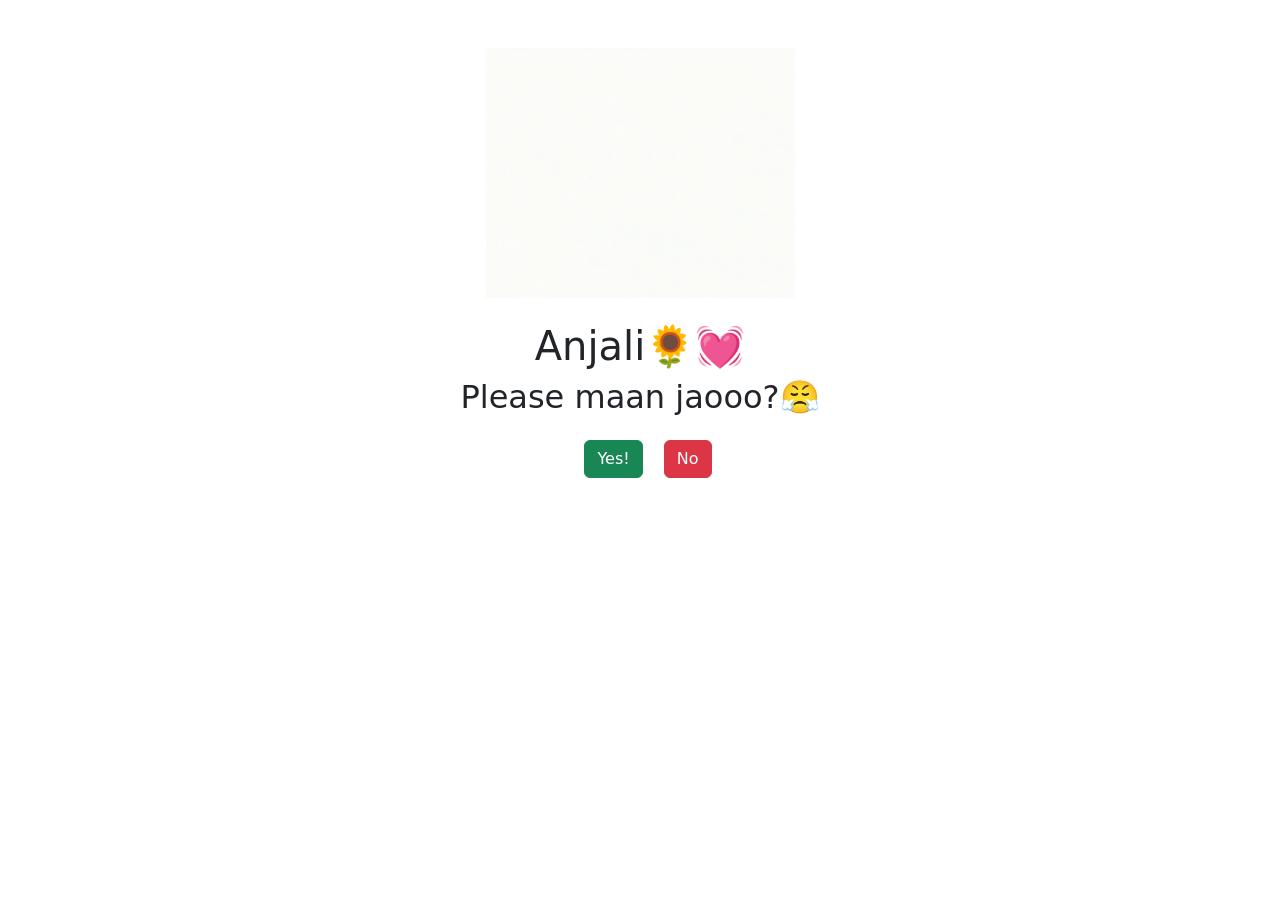
<file: index.html>
<!DOCTYPE html>
<html lang="en">
<head>
    <meta charset="UTF-8">
    <meta name="viewport" content="width=device-width, initial-scale=1.0">
    <title>Document</title>
    <link rel="stylesheet" href="style.css">
    <script src="script.js"></script>
    <link href="https://cdn.jsdelivr.net/npm/bootstrap@5.3.2/dist/css/bootstrap.min.css" rel="stylesheet" integrity="sha384-T3c6CoIi6uLrA9TneNEoa7RxnatzjcDSCmG1MXxSR1GAsXEV/Dwwykc2MPK8M2HN" crossorigin="anonymous">
</head>
<body>
    <div class="container container-custom text-center mt-5">
        <div class="sticker1 mb-4">
            <img src="sticker1.gif" id="gif">
        </div>
        <div class="question">
            <h1 id="valentineName">Anjali🌻💓</h1>
            <h2 class="heading">Please maan jaooo?😤</h2>
        </div>
        <div class="d-grid gap-2 col-3 mx-auto rajat">
            <div>
                <button type="button" id="yesButton" class="btn mx-3 my-3 btn-success">Yes!</button>
                <button type="button" id="noButton" class="btn btn-danger">No</button>
            </div>
            
        </div>

    </div>

</body>
</html>
</file>
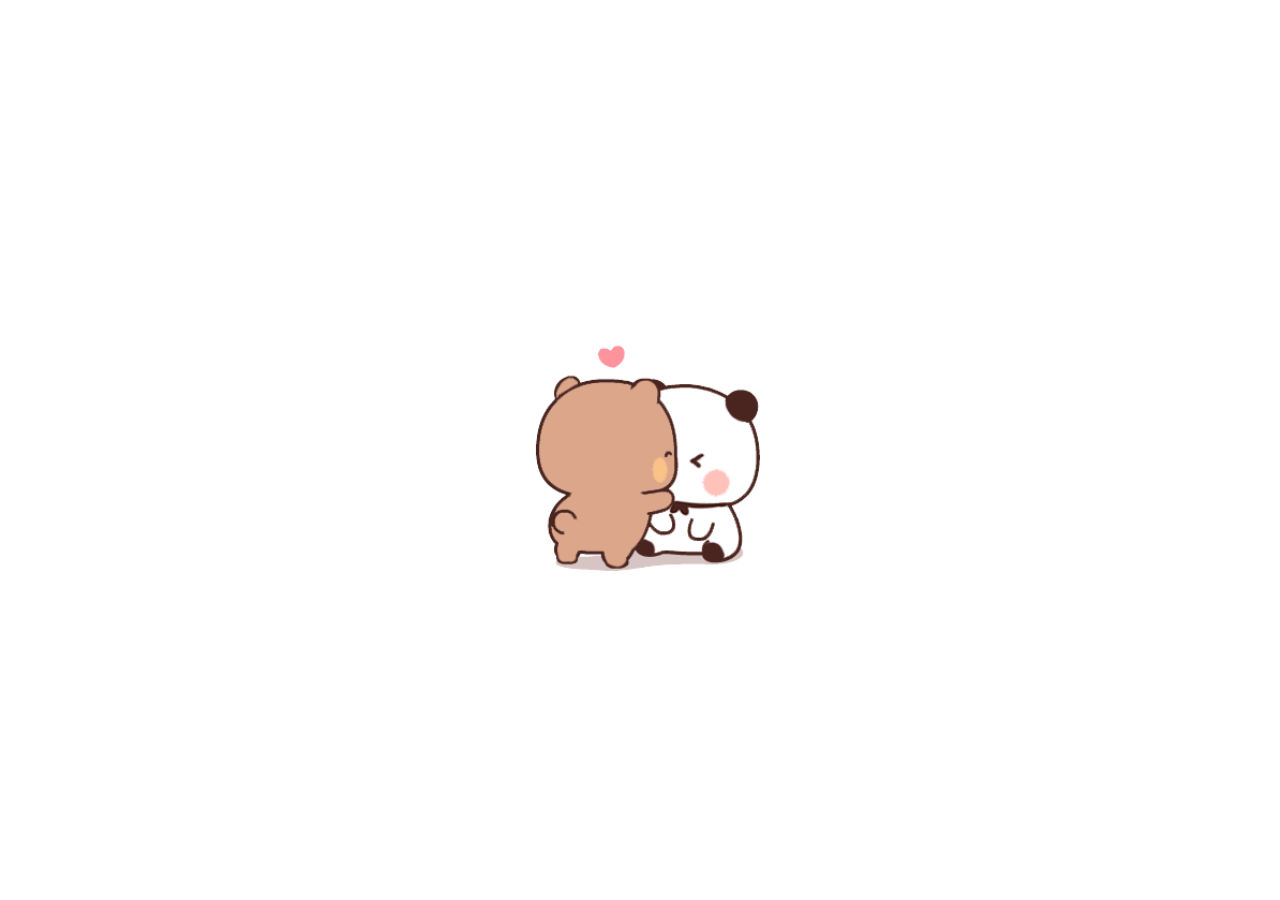
<file: success.html>
<!DOCTYPE html>
<html lang="en">
<head>
    <meta charset="UTF-8">
    <meta name="viewport" content="width=device-width, initial-scale=1.0">
    <title>Thank You!!</title>
    <link rel="stylesheet" href="style.css">
</head>
<body>
    <div class="contain-gif">
        <img src="sticker2.gif" id="gif" class="kisses">
    </div>
    
</body>
</html>
</file>
<file: style.css>
#gif {
    height: 250px;
}
.yesButton {
    height: 20px;
    width: 80px;
}
.contain-gif {
    position: absolute;
    left: 50%;
    top: 50%;
    -webkit-transform: translate(-50%, -50%);
    transform: translate(-50%, -50%);
  }

.rajat {
    display: flex;
    justify-content: center;
}
</file>
